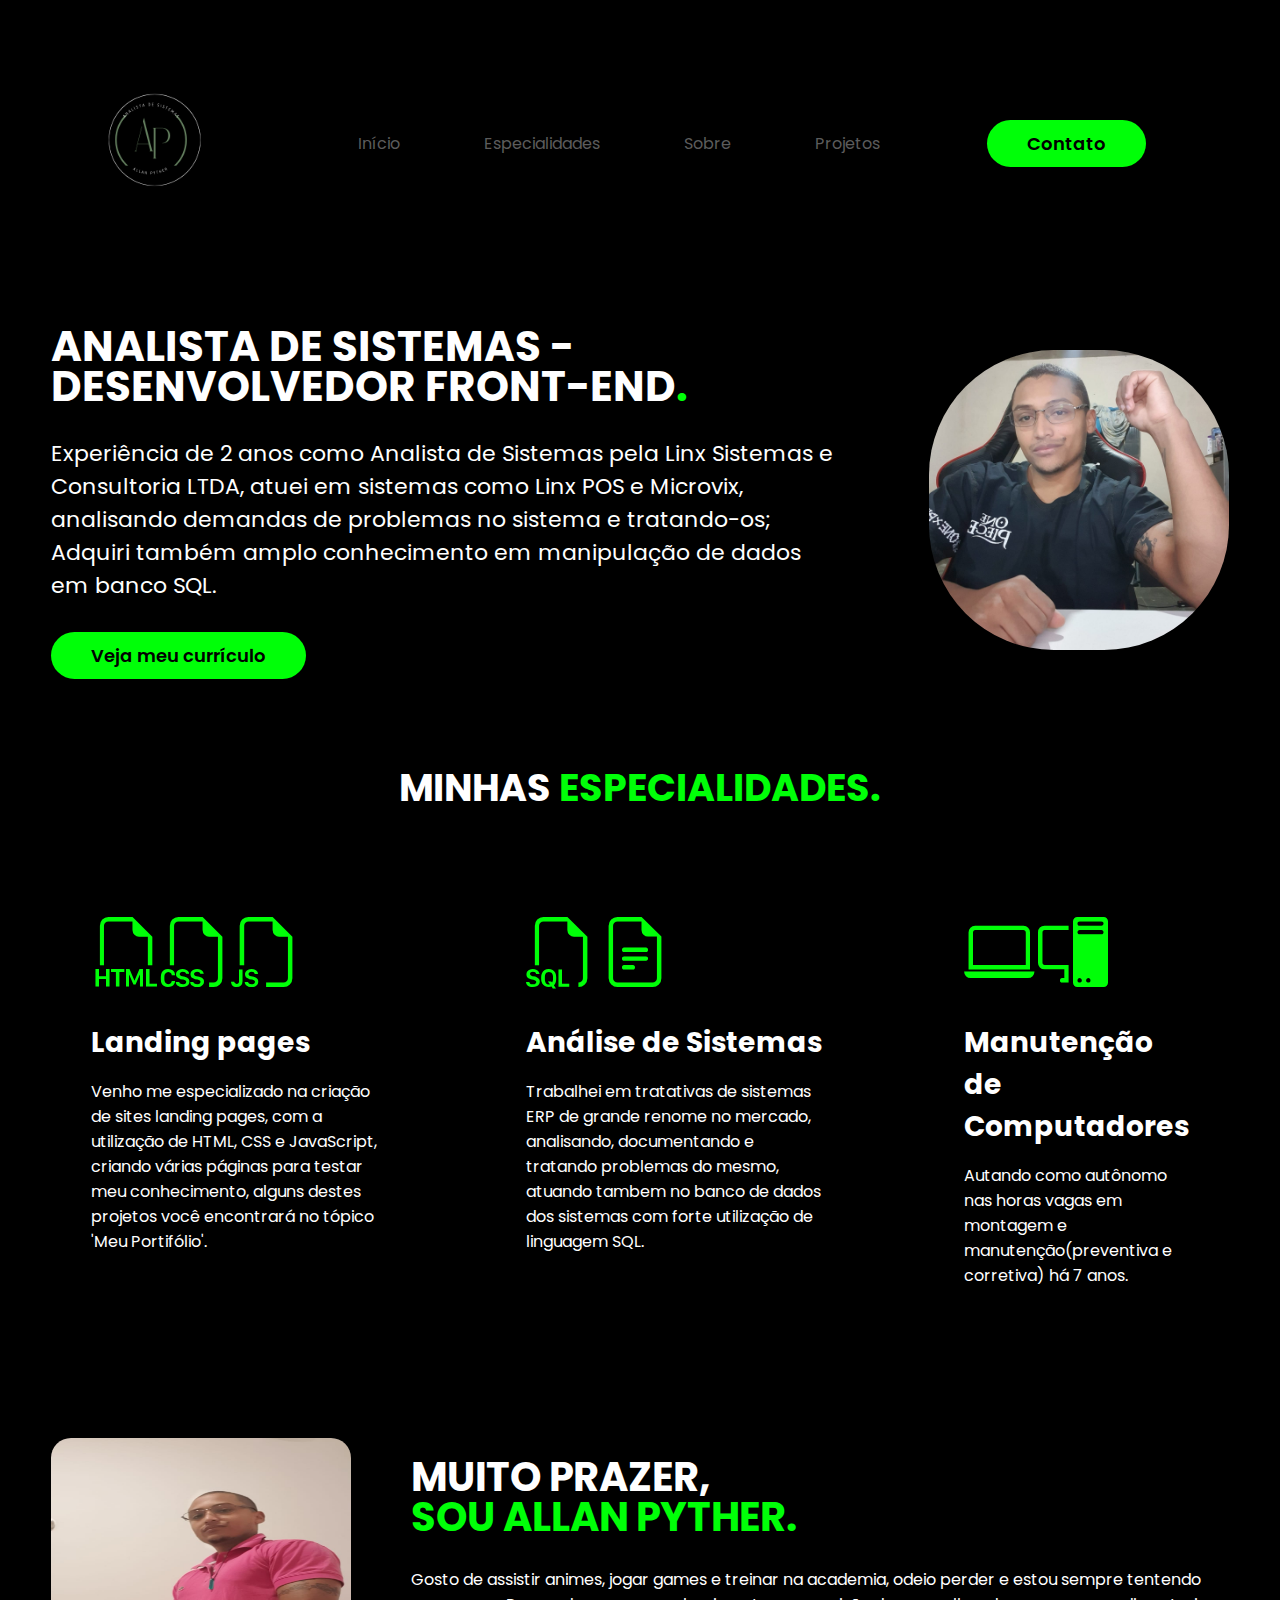
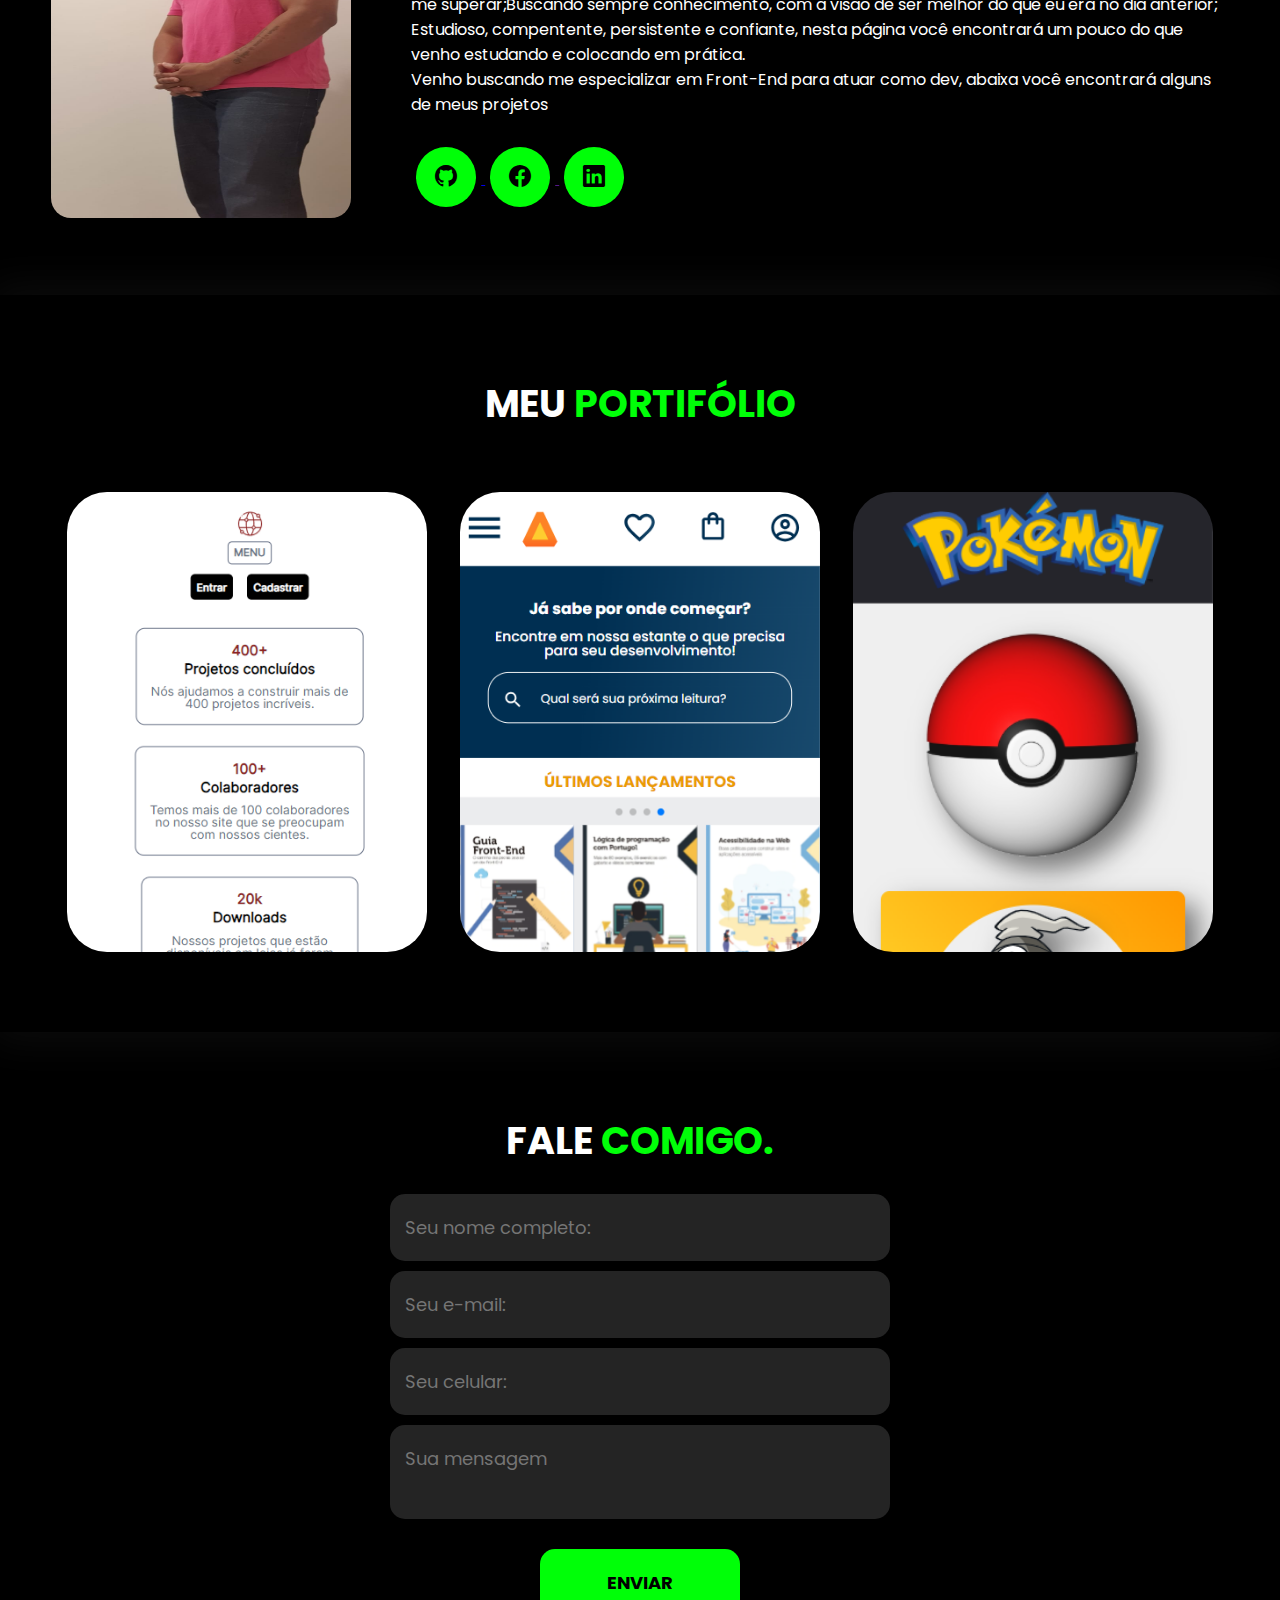
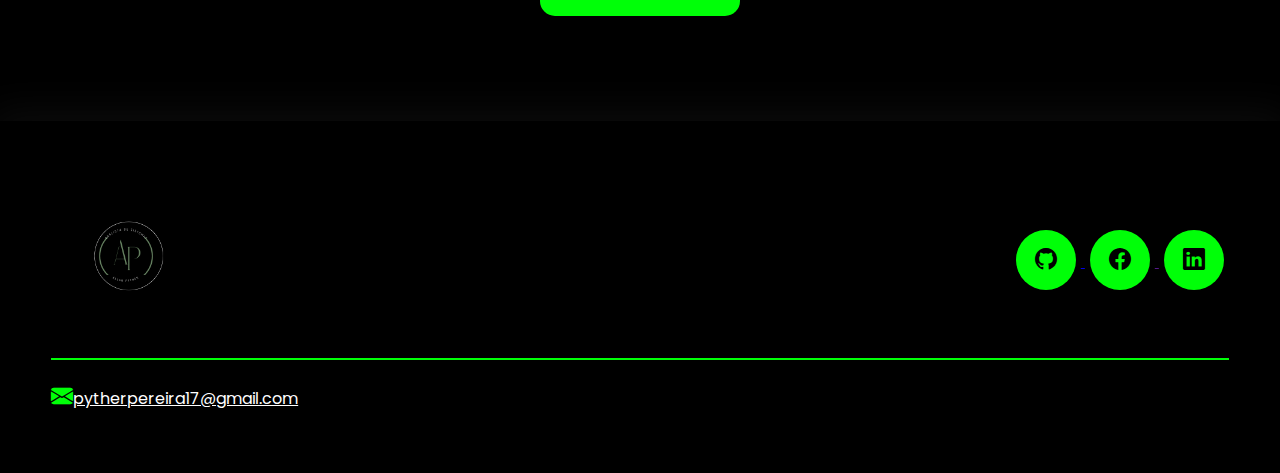
<file: index.html>
<!DOCTYPE html>
<html lang="pt-br">
  <head>
    <meta charset="UTF-8" />
    <meta name="viewport" content="width=device-width, initial-scale=1.0" />
    <link rel="stylesheet" href="style.css" />
    <link rel="preconnect" href="https://fonts.googleapis.com" />
    <link rel="preconnect" href="https://fonts.gstatic.com" crossorigin />
    <!-- CÓDIGO DO GOOLGLE FONTS-->
    <link
      rel="stylesheet"
      href="https://cdn.jsdelivr.net/npm/bootstrap-icons@1.11.2/font/bootstrap-icons.min.css"
    />
    <!-- link dos bootstrap-icons -->
    <link
      rel="stylesheet"
      href="https://cdn.jsdelivr.net/npm/bootstrap-icons@1.11.2/font/bootstrap-icons.min.css"
    />
    <link
      href="https://fonts.googleapis.com/css2?family=Hedvig+Letters+Sans&family=Poppins:ital,wght@0,100;0,200;0,300;0,400;0,500;0,600;0,700;0,800;0,900;1,100;1,200;1,300;1,400;1,500;1,600;1,700;1,800;1,900&display=swap"
      rel="stylesheet"
    />
    <!-- colocar javascript no código -->
    <!-- defer serve para carregar o JS somente quando a página for totalmente carregaa -->
    <script src="Js/menu.js" defer></script>
    <!--FIM CÓDIGO DO GOOGLE FONTS-->
    <title>Portifólio</title>
  </head>
  <body>
    <header>
      <div class="interface">
        <div class="logo">
          <a href="#">
            <img src="logo/logo.png" alt="logo" />
          </a>
        </div>
        <!--logotipo-->
        <nav class="menu-desktop">
          <ul>
            <li><a href="#">Início</a></li>
            <li><a href="#especialidades">Especialidades</a></li>
            <li><a href="#sobre">Sobre</a></li>
            <li><a href="#projetos">Projetos</a></li>
          </ul>
        </nav>
        <div class="btn-contato">
          <a href="#contato">
            <button>Contato</button>
          </a>
        </div>
        <!---interface-->
        <div class="btn-abrir-menu" id="btn-menu">
          <i class="bi bi-list"></i>
        </div>
        <!-- MENU DO MOBILE -->
        <div class="menu-mobile" id="menu-mobile">
          <div class="btn-fechar">
            <i class="bi bi-x-lg"></i>
          </div>
          <nav>
            <ul>
              <li><a href="#">Início</a></li>
              <li><a href="#especialidades">Especialidades</a></li>
              <li><a href="#sobre">Sobre</a></li>
              <li><a href="#projetos">Projetos</a></li>
              <li><a href="#contato">Contato</a></li>
            </ul>
          </nav>
        </div>
        <!-- DIV PARA ESCURECER A TELA QUANDO O MENU ABRIR -->
        <div class="overlay-menu" id="overlay-menu"></div>
      </div>
    </header>

    <main>
      <section class="topo-do-site">
        <div class="interface">
          <div class="flex">
            <div class="txt-topo-site">
              <h1>
                ANALISTA DE SISTEMAS - DESENVOLVEDOR FRONT-END<span>.</span>
              </h1>
              <p>
                Experiência de 2 anos como Analista de Sistemas pela Linx
                Sistemas e Consultoria LTDA, atuei em sistemas como Linx POS e
                Microvix, analisando demandas de problemas no sistema e
                tratando-os; Adquiri também amplo conhecimento em manipulação
                de dados em banco SQL.
              </p>
              <div class="btn-contato">
                <a href="https://pytherjk.github.io/MyCurriculum/">
                  <button>Veja meu currículo</button>
                </a>
              </div>
            </div>
            <div class="img-topo-site">
              <img src="images/foto-perfil.jpg" alt="imagem de pefil" />
            </div>
          </div>
        </div>
      </section>

      <section class="especialidades" id="especialidades">
        <div class="interface">
          <h2 class="titulo">MINHAS <span>ESPECIALIDADES.</span></h2>
          <div class="flex">
            <div class="especialidades-box">
              <i class="bi bi-filetype-html"></i
              ><i class="bi bi-filetype-css"></i
              ><i class="bi bi-filetype-js"></i>
              <h3>Landing pages</h3>
              <p>
                Venho me especializado na criação de sites landing pages, com a
                utilização de HTML, CSS e JavaScript, criando várias páginas
                para testar meu conhecimento, alguns destes projetos você
                encontrará no tópico 'Meu Portifólio'.
              </p>
            </div>
            <div class="especialidades-box">
              <i class="bi bi-filetype-sql"></i>
              <i class="bi bi-file-earmark-text"></i>
              <h3>Análise de Sistemas</h3>
              <p>
                Trabalhei em tratativas de sistemas ERP de grande renome no
                mercado, analisando, documentando e tratando problemas do mesmo,
                atuando tambem no banco de dados dos sistemas com forte
                utilização de linguagem SQL.
              </p>
            </div>
            <div class="especialidades-box">
              <i class="bi bi-laptop"></i>
              <i class="bi bi-pc-display"></i>
              <h3>Manutenção de Computadores</h3>
              <p>
                Autando como autônomo nas horas vagas em montagem e
                manutenção(preventiva e corretiva) há 7 anos.
              </p>
            </div>
          </div>
        </div>
      </section>

      <section class="sobre" id="sobre">
        <div class="interface">
          <div class="flex">
            <div class="img-sobre">
              <img src="images/perfl-completo.jpeg" alt="" />
            </div>
            <div class="txt-sobre">
              <h2>MUITO PRAZER, <span>SOU ALLAN PYTHER.</span></h2>
              <p>
                Gosto de assistir animes, jogar games e treinar na academia,
                odeio perder e estou sempre tentendo me superar;Buscando sempre
                conhecimento, com a visão de ser melhor do que eu era no dia
                anterior; Estudioso, compentente, persistente e confiante, nesta
                página você encontrará um pouco do que venho estudando e
                colocando em prática. <br>
                Venho buscando me especializar em Front-End para atuar como dev, abaixa você encontrará alguns de meus projetos
              </p>

              <div class="btn-social">
                <a href="https://github.com/PYTHERJK" target="_blank">
                  <button><i class="bi bi-github"></i></button>
                </a>
                <a href="">
                  <button><i class="bi bi-facebook"></i></button>
                </a>
                <a
                  href="https://www.linkedin.com/in/allan-pyther/"
                  target="_blank"
                >
                  <button><i class="bi bi-linkedin"></i></button>
                </a>
              </div>
            </div>
          </div>
        </div>
      </section>

      <section class="portifolio" id="projetos">
        <div class="interface">
          <h2 class="titulo">MEU <span>PORTIFÓLIO</span></h2>
          <div class="flex">
            <!-- colocar imagem na div -->
            <div
              class="img-port"
              style="background-image: url(images/7daysofcode.png)"
            >
              <a
                href="https://pytherjk.github.io/7DaysOfCode-HTML-CSS/"
                target="_blank"
                ><div class="overlay">7DaysOfCode</div></a
              >
            </div>
            <div
              class="img-port"
              style="background-image: url(images/aluraBooks.png)"
            >
              <a href="https://pytherjk.github.io/alurabook/" target="_blank"
                ><div class="overlay">Alura Books</div></a
              >
            </div>
            <div class="img-port" style="background-image: url(images/pokestop.png)">
              <a href="https://pytherjk.github.io/Pokestop/" target="_blank"><div class="overlay">Pokestop</div></a>
            </div>
          </div>
        </div>
      </section>

      <section class="formulario" id="contato">
        <div class="interface">
          <h2 class="titulo">FALE <span>COMIGO.</span></h2>
          <!-- FORMULÁRIO -->
          <form action="">
            <input
              type="text"
              name=""
              id=""
              placeholder="Seu nome completo:"
              required
            />
            <input type="text" name="" id="" placeholder="Seu e-mail:" />
            <input type="text" name="" id="" placeholder="Seu celular:" />
            <textarea
              name=""
              id=""
              placeholder="Sua mensagem"
              required
            ></textarea>
            <div class="btn-enviar"><input type="submit" value="ENVIAR" /></div>
          </form>
        </div>
      </section>

      <footer>
        <div class="interface">
          <div class="line-footer">
            <div class="flex">
              <div class="logo-footer">
                <img src="logo/logo.png" alt="logo" />
              </div>
              <div class="btn-social">
                <a href="https://github.com/PYTHERJK" target="_blank">
                  <button><i class="bi bi-github"></i></button>
                </a>
                <a href="">
                  <button><i class="bi bi-facebook"></i></button>
                </a>
                <a
                  href="https://www.linkedin.com/in/allan-pyther/"
                  target="_blank"
                >
                  <button><i class="bi bi-linkedin"></i></button>
                </a>
              </div>
            </div>
          </div>
          <div class="line-footer borda">
            <p>
              <i class="bi bi-envelope-fill"></i
              ><a href="mailto:pytherpereira17@gmail.com"
                >pytherpereira17@gmail.com</a
              >
            </p>
          </div>
        </div>
      </footer>
    </main>
  </body>
</html>
</file>
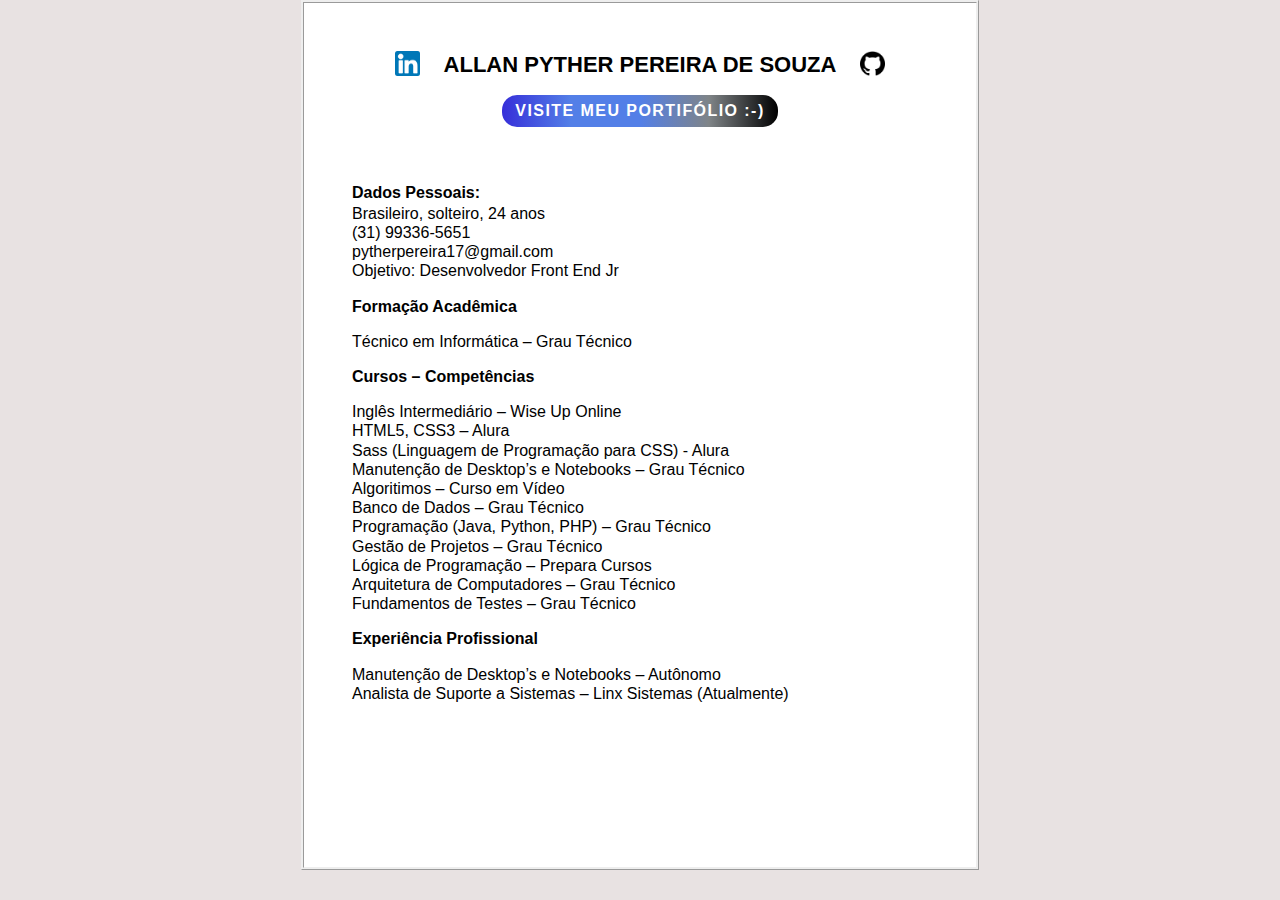
<file: Curriculo-Portifólio/index.html>
<!DOCTYPE html>
<html lang="pt-br">

<head>
    <meta charset="UTF-8">
    <meta http-equiv="X-UA-Compatible" content="IE=edge">
    <meta name="viewport" content="width=device-width, initial-scale=1.0">
    <link rel="stylesheet" href="reset.css">
    <link rel="stylesheet" href="style.css">
    <!-- <link rel="stylesheet" href="mobile/mobile.css"> -->
    <title>Curriculo</title>
</head>

<body>
    <main>
        <ul class="cabecalho">
            <li>
                <a href="https://www.linkedin.com/in/allan-pyther/" target="_blank"><img src="icon/linkedin.png"
                        alt="Logo do linkedin" class="icon"></a>
            </li>
            <li>
                <div class="cabecalho__item nome">ALLAN PYTHER PEREIRA DE SOUZA</div>
            </li>
            <li>
                <a href="https://github.com/PYTHERJK" target="_blank"><img src="icon/github.png" alt=""
                        class="icon"></a>
            </li>
        </ul>
        <div class="portifolio"><a href="../index.html">visite meu portifólio :-)</a></div>

        <ul class="curriculo__dados">
            <li class="curriculo__texto subtitulo pessoais">Dados Pessoais:</li>
            <li class="curriculo__texto">Brasileiro, solteiro, 24 anos</li>
            <li class="curriculo__texto">(31) 99336-5651</li>
            <li class="curriculo__texto no-mobile">pytherpereira17@gmail.com</li>
            <li class="curriculo__texto">Objetivo: Desenvolvedor Front End Jr</li>
            <li class="curriculo__texto subtitulo">Formação Acadêmica</li>
            <li class="curriculo__texto">Técnico em Informática – Grau Técnico</li>
            <li class="curriculo__texto subtitulo">Cursos – Competências</li>
            <li class="curriculo__texto">Inglês Intermediário – Wise Up Online</li>
            <li class="curriculo__texto">HTML5, CSS3 – Alura</li>
            <li class="curriculo__texto">Sass (Linguagem de Programação para CSS) - Alura</li>
            <li class="curriculo__texto no-mobile">Manutenção de Desktop’s e Notebooks – Grau Técnico</li>
            <li class="curriculo__texto">Algoritimos – Curso em Vídeo</li>
            <li class="curriculo__texto no-mobile">Banco de Dados – Grau Técnico</li>
            <li class="curriculo__texto">Programação (Java, Python, PHP) – Grau Técnico</li>
            <li class="curriculo__texto no-mobile">Gestão de Projetos – Grau Técnico</li>
            <li class="curriculo__texto">Lógica de Programação – Prepara Cursos</li>
            <li class="curriculo__texto no-mobile">Arquitetura de Computadores – Grau Técnico</li>
            <li class="curriculo__texto">Fundamentos de Testes – Grau Técnico</li>
            <li class="curriculo__texto subtitulo">Experiência Profissional</li>
            <li class="curriculo__texto">Manutenção de Desktop’s e Notebooks – Autônomo</li>
            <li class="curriculo__texto">Analista de Suporte a Sistemas – Linx Sistemas (Atualmente)</li>
        </ul>
    </main>

</body>

</html>
</file>
<file: style.css>
/* ESTILO GERAL */

* {
    margin: 0;
    padding: 0;
    box-sizing: border-box;
    font-family: 'Poppins', sans-serif;
}

body {
    background-color: #000;
    height: 100vh;
}

.interface {
    max-width: 1280px;
    margin: 0 auto;
}

.btn-contato button {
    padding: 10px 40px;
    font-size: 18px;
    font-weight: 600;
    background-color: #00ff08; 
    border-radius: 30px;
    border: 0;
    cursor: pointer;
    transition: .2s;
}

.flex {
    display: flex;
}

h2.titulo {
    color: #fff;
    font-size: 38px;
    text-align: center;
}

h2.titulo span {
    color: #00ff08;
}

button:hover,
form .btn-enviar input:hover {
    box-shadow: 0px 0px 8px #00ff08;
    transform: scale(1.05);
}

/* ESTILO CABEÇALHO */

header {
    padding: 40px 4%;

}

header>.interface {
    display: flex;
    align-items: center;
    justify-content: space-between;
}

header a {
    color: #5c5c5c;
    text-decoration: none;
    display: inline-block;
}

header .logo a img {
    width: 200px;
    height: 200px;
}

header nav.menu-desktop a:hover {
    color: #fff;
    transform: scale(1.05);
    transition: .2s;
}

header nav ul {
    list-style-type: none;
}

header nav.menu-desktop ul li {
    display: inline-block;
    padding: 0 40px;
}

/* estilo do menu mobile */

.menu-mobile {
    background-color: #000;
    height: 100vh;
    /* o menu não vai empurrar a página para baixdo */
    position: fixed;
    /* colocar a posição como 0 define onde o elemente deve começar */
    top: 0;
    right: 0;
    /* determinar quem fica em cima de quem */
    z-index: 99999;
    width: 0%;
    overflow: hidden;
    transition: .2s;
}

/* CLASSE QUE TRABALHA COM O JAVASCRIPT */
.menu-mobile.abrir-menu {
    width: 70%;
}

/* SEMPRE QUE A CLASSE ANTES DO ~EXISTIR SERÁ ATIVADA A CLASSE APÓS O  */
.menu-mobile.abrir-menu~.overlay-menu {
    display: block;
}

.menu-mobile nav ul {
    text-align: right;

}

.menu-mobile nav ul li a {
    color: #fff;
    font-size: 20px;
    font-weight: 300;
    padding: 20px 8%;
    display: block;
}

.menu-mobile nav ul li a:hover {
    background-color: #00ff08;
    color: #000;
}

.overlay-menu {
    background-color: #000000b2;
    width: 100%;
    height: 100%;
    position: fixed;
    top: 0;
    left: 0;
    z-index: 88888;
    display: none;
}

.menu-mobile .btn-fechar {
    padding: 20px 5%;
}

.menu-mobile .btn-fechar i {
    color: #00ff08;
    font-size: 30px;

}

/* 
ESTILO DO TOPO DO SITE */

section.topo-do-site {
    padding: 40px 4%;
}

section.topo-do-site .flex {
    align-items: center;
    justify-content: center;
    gap: 90px;

}

.topo-do-site h1 {
    color: #fff;
    font-size: 42px;
    line-height: 40px;
}

.topo-do-site .txt-topo-site h1 span {
    color: #00ff08;
}

.topo-do-site .txt-topo-site p {
    color: #fff;
    margin: 30px 0;
    font-size: 22px;
}

.topo-do-site .img-topo-site img {
    position: relative;
    animation: flutuar 2s ease-in-out infinite alternate;
    width: 300px;
    border-radius: 125px;

}

/* KEYFRAMES */

@keyframes flutuar {

    /* posição inicial do objeto */
    0% {
        top: 0;
    }

    /* posição final do objeto */
    100% {
        top: 25px
    }
}

/* estilo das especialidade */

section.especialidades {
    padding: 40px 4%;
}

section.especialidades .flex {
    gap: 60px;
}

.especialidades .especialidades-box {
    color: #fff;
    padding: 40px;
    margin-top: 45px;
    border-radius: 20px;
    transition: .2s;
}

.especialidades .especialidades-box:hover {
    transform: scale(1.05);
    box-shadow: 0 0 8px #ffffff5c;
}

/* estilizando os icones */
.especialidades .especialidades-box i {
    font-size: 70px;
    color: #00ff08;
}

.especialidades .especialidades-box h3 {
    font-size: 28px;
    margin: 15px 0;
}

/* estilo sobre */

section.sobre {
    padding: 70px 4%;
}

.sobre .img-sobre img {
    width: 300px;
    height: 380px;
    border-radius: 20px;
}

section.sobre .flex {
    align-items: center;
    gap: 60px;
}

.sobre .txt-sobre {
    color: #fff;
}

.sobre .txt-sobre h2 {
    font-size: 40px;
    line-height: 40px;
    margin-bottom: 30px;
}

.sobre .txt-sobre h2 span {
    color: #00ff08;
    /* joga o span para a linha de baixo */
    display: block;
}

.sobre .txt-sobre p {
    margin: 30px 0;
    text-align: left;
}

.btn-social button {
    width: 60px;
    height: 60px;
    border-radius: 30px;
    border: none;
    background-color: #00ff08;
    font-size: 22px;
    cursor: pointer;
    margin: 0 5px;
    transition: .2s;
}

/* estilo do portifólio */

section.portifolio {
    padding: 80px 4%;
    box-shadow: 0 0 40px 10px #ffffff0c;
}

section.portifolio .flex {
    justify-content: space-around;
    margin-top: 60px;
}

.img-port {
    width: 360px;
    height: 460px;
    /* ajusta a imagem dentro do background image */
    background-size: cover;
    background-position: 100% 0%;
    transition: 6s;
    cursor: pointer;
    border-radius: 40px;
    position: relative;
}

.img-port:hover {
    /* a imagem vai para o final quando passar por ela */
    background-position: 100% 100%;
}

.overlay {
    position: absolute;
    top: 0;
    left: 0;
    width: 100%;
    height: 100%;
    background-color: #000000b8;
    border-radius: 40px;
    display: flex;
    align-items: center;
    justify-content: center;
    font-size: 24px;
    font-weight: 600;
    color: #fff;
    opacity: 0;
    transition: .5s;
}

/* .overlay a{
    text-decoration: none;
    color: #fff;
} */

.overlay:hover {
    opacity: 1;
}

/* ESTILIZA FORMULÁRIO */

section.formulario {
    padding: 80px 4%;
}

form {
    /* largura maxima */
    max-width: 500px;
    /* centraliza o formulário */
    margin: 25px auto;
    display: flex;
    justify-content: center;
    flex-direction: column;
    gap: 10px;
}

form input,
form textarea {
    width: 100%;
    background-color: #242424;
    border: 0;
    /* remover a linha quando clica dentro do input */
    outline: 0;
    padding: 20px 15px;
    border-radius: 15px;
    color: #fff;
    font-size: 18px;
}

/* estilizar o :placeholder

form input::placeholder{

} */

form textarea {
    /* tira a opção de redimensionar o textarea  */
    resize: none;
    max-height: 200px;
}

form .btn-enviar {
    margin-top: 20px;
    text-align: center;
}

form .btn-enviar input[type=submit] {
    width: 200px;
    background-color: #00ff08;
    color: #000;
    font-weight: 700;
    cursor: pointer;
    transition: .2s;
}

/* estilo rodapé */

footer {
    padding: 40px 4%;
    box-shadow: 0 0 40px 10px #ffffff0c;
}

footer .flex {
    justify-content: space-between;
    align-items: center;
}

footer .line-footer {
    padding: 20px 0;
}

footer .logo-footer img {
    width: 150px;
    height: 150px;
}

.borda {
    border-top: 2px solid #00ff08;
}

footer .line-footer p i {
    color: #00ff08;
    font-size: 22px;
}

footer .line-footer p a {
    color: #fff;
}

/* INICIO DA CONFIGURAÇÃO DE RESPONSIVIDADE */

@media screen and (max-width: 1020px) {

    /* classes gerias */
    .flex {
        flex-direction: column;
    }

    header .logo a img {
        width: 130px;
        height: 130px;
    }

    .topo-do-site .img-topo-site img {
        animation: flutuar 1.1s ease-in-out infinite alternate;
        width: 300px;

    }

    @keyframes flutuar {

        /* posição inicial do objeto */
        0% {
            top: 0;
        }

        /* posição final do objeto */
        100% {
            top: 20px
        }
    }

    h2.titulo {
        font-size: 34px;
        line-height: 30px;
    }


    .topo-do-site .flex {
        flex-direction: column-reverse;
    }

    .btn-abrir-menu {
        text-align: right;
        margin-top: 0;
    }

    .btn-abrir-menu i {
        color: #00ff08;
        font-size: 40px;
    }

    section.sobre .flex {
        align-items: center;
        gap: 55px;
        flex-direction: column-reverse;
    }

    section.sobre .flex .img-topo-site img {
        width: 60%;
    }

    /* cabeçalho */
    /* menu desaparece e botão */
    .menu-desktop,
    header .btn-contato {
        display: none;
    }

    .topo-do-site .btn-contato {
        display: flex;
        justify-content: center;
    }

    .topo-do-site .btn-contato button {
        padding: 10px 40px;
        font-size: 15px;
        font-weight: 700;
    }

    section.topo-do-site {
        padding: 20px 8%;
    }

    section.topo-do-site .flex {
        gap: 40px;
    }

    /* topo do site */
    .topo-do-site h1 {
        font-size: 30px;
    }

    /* estilo das especialidade */

    section.especialidades {
        padding: 30px 8%;
    }

    /* estilo sobre */
    section.sobre {
        padding: 80px 8%;
    }

    .sobre .txt-sobre h2 {
        font-size: 34px;
        line-height: 35px;
        text-align: center;
    }

    .btn-social {
        text-align: center;
    }

    .sobre .img-sobre {
        display: flex;
    }

    .sobre .img-sobre img {
        width: 75%;
        height: 75%;
        margin: auto;
    }

    /* estilo do portifólio */

    section.portifolio {
        padding: 75px 8%;
    }

    .img-port {
        width: 100%;
        max-width: 360px;
        margin: 0 auto;
    }

    section.portifolio .flex {
        gap: 50px;
    }

    /* estilo rodapé */
    footer .flex {
        flex-direction: column;
        gap: 30px;
    }

    footer .line-footer {
        text-align: center;
    }


}
</file>
<file: Curriculo-Portifólio/style.css>
@import url('./componentes/variaveis.css');

body {
    font-family: Arial, Helvetica, sans-serif;
    background-color: var(--cor-de-fundo);
    font-size: 16px;
}

main {
    background-color: var(--cor-de-fundo-2);
    width: 45vw;
    height: var(--altura-pagina);
    margin: 0 auto;
    padding: 3rem;
    border-style: ridge;

}

.cabecalho {
    display: flex;
    column-gap: 1.5rem;
    align-items: center;
    justify-content: center;
    margin-bottom: 1rem;
}

.nome {
    text-align: center;
    font-size: 22px;
    font-weight: 600;
}

.icon {
    width: 25px;
}

.icon:hover,
.portifolio:hover {
    transform: scale(1.2);
    transition: 0.5s;
}

.portifolio {
    text-align: center;
    border: 1px solid var(--cor-fundo-portifolio);
    width: 45%;
    margin: 0 auto;
    padding: .5rem;
    text-transform: uppercase;
    font-weight: bold;
    border-radius: 15px;
    background: var(--cor-fundo-portifolio);
    color: white;
    letter-spacing: 0.09rem;
}


.curriculo__texto {
    list-style: none;
    line-height: 1.2rem;
}

.subtitulo {
    font-weight: bold;
    margin: 1rem 0;
}

.pessoais {
    margin: 3.5rem 0 0.1rem 0;
}

@media screen and (max-width: 1020px) {

    body {
        font-size: 12px;
    }

    main {
        height: 100%;
        width: 100vw;
        padding: 1.3rem 1rem;
    }

    .cabecalho li .nome{
        font-size: 10px;
    }

    .portifolio a{
        font-size: 10px;
    }


}
</file>
